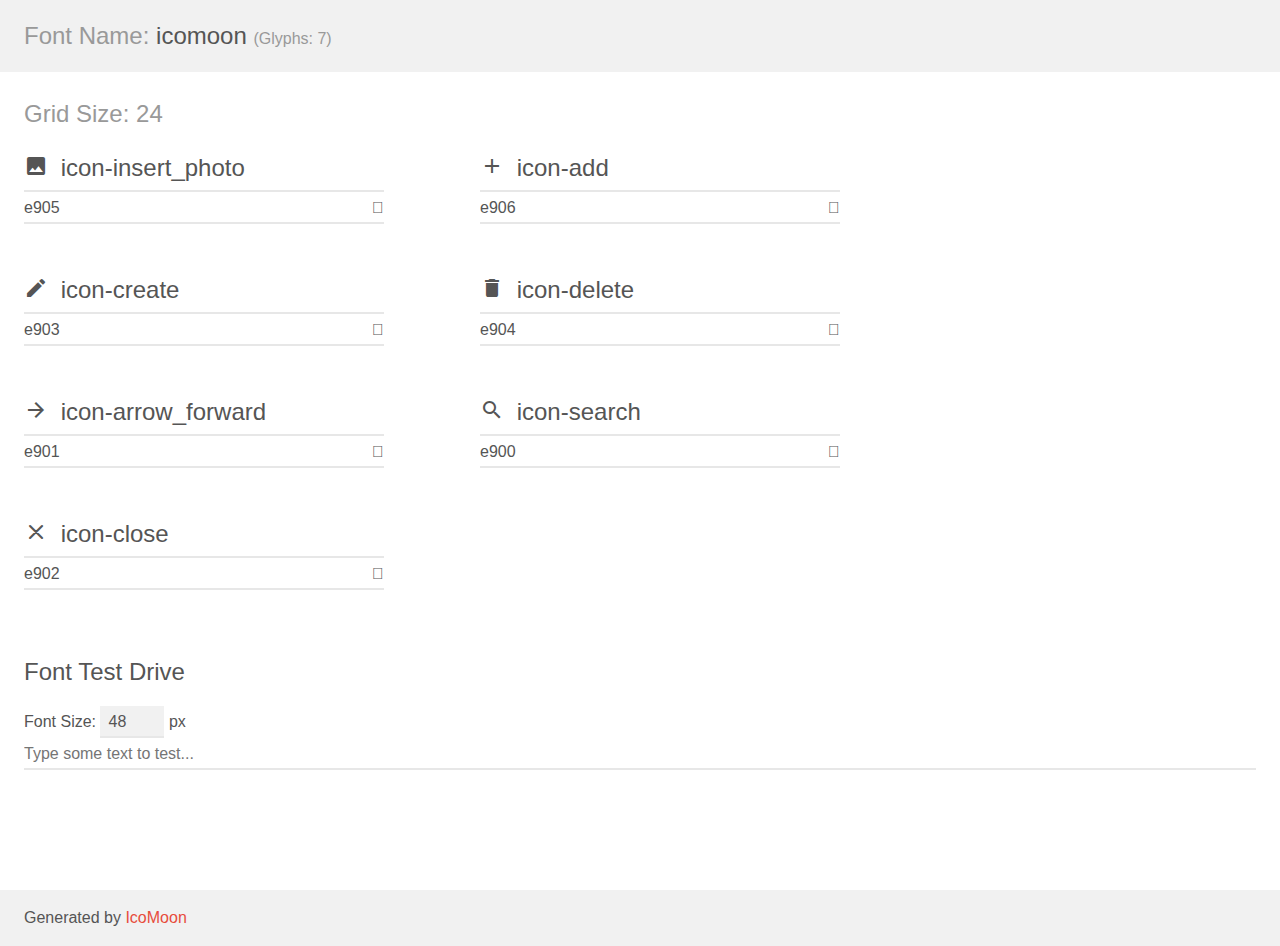
<file: assets/fonts/demo.html>
<!doctype html>
<html>
<head>
    <meta charset="utf-8">
    <title>Demo</title>
    <meta name="description" content="An Icon Font Generated By IcoMoon.io">
    <meta name="viewport" content="width=device-width, initial-scale=1">
    <link rel="stylesheet" href="demo-files/demo.css">
    <link rel="stylesheet" href="style.css"></head>
<body>
    <div class="bgc1 clearfix">
        <h1 class="mhmm mvm"><span class="fgc1">Font Name:</span> icomoon <small class="fgc1">(Glyphs:&nbsp;7)</small></h1>
    </div>
    <div class="clearfix mhl ptl">
        <h1 class="mvm mtn fgc1">Grid Size: 24</h1>
        <div class="glyph fs1">
            <div class="clearfix bshadow0 pbs">
                <span class="icon-insert_photo"></span>
                <span class="mls"> icon-insert_photo</span>
            </div>
            <fieldset class="fs0 size1of1 clearfix hidden-false">
                <input type="text" readonly value="e905" class="unit size1of2" />
                <input type="text" maxlength="1" readonly value="&#xe905;" class="unitRight size1of2 talign-right" />
            </fieldset>
            <div class="fs0 bshadow0 clearfix hidden-true">
                <span class="unit pvs fgc1">liga: </span>
                <input type="text" readonly value="" class="liga unitRight" />
            </div>
        </div>
        <div class="glyph fs1">
            <div class="clearfix bshadow0 pbs">
                <span class="icon-add"></span>
                <span class="mls"> icon-add</span>
            </div>
            <fieldset class="fs0 size1of1 clearfix hidden-false">
                <input type="text" readonly value="e906" class="unit size1of2" />
                <input type="text" maxlength="1" readonly value="&#xe906;" class="unitRight size1of2 talign-right" />
            </fieldset>
            <div class="fs0 bshadow0 clearfix hidden-true">
                <span class="unit pvs fgc1">liga: </span>
                <input type="text" readonly value="" class="liga unitRight" />
            </div>
        </div>
        <div class="glyph fs1">
            <div class="clearfix bshadow0 pbs">
                <span class="icon-create"></span>
                <span class="mls"> icon-create</span>
            </div>
            <fieldset class="fs0 size1of1 clearfix hidden-false">
                <input type="text" readonly value="e903" class="unit size1of2" />
                <input type="text" maxlength="1" readonly value="&#xe903;" class="unitRight size1of2 talign-right" />
            </fieldset>
            <div class="fs0 bshadow0 clearfix hidden-true">
                <span class="unit pvs fgc1">liga: </span>
                <input type="text" readonly value="" class="liga unitRight" />
            </div>
        </div>
        <div class="glyph fs1">
            <div class="clearfix bshadow0 pbs">
                <span class="icon-delete"></span>
                <span class="mls"> icon-delete</span>
            </div>
            <fieldset class="fs0 size1of1 clearfix hidden-false">
                <input type="text" readonly value="e904" class="unit size1of2" />
                <input type="text" maxlength="1" readonly value="&#xe904;" class="unitRight size1of2 talign-right" />
            </fieldset>
            <div class="fs0 bshadow0 clearfix hidden-true">
                <span class="unit pvs fgc1">liga: </span>
                <input type="text" readonly value="" class="liga unitRight" />
            </div>
        </div>
        <div class="glyph fs1">
            <div class="clearfix bshadow0 pbs">
                <span class="icon-arrow_forward"></span>
                <span class="mls"> icon-arrow_forward</span>
            </div>
            <fieldset class="fs0 size1of1 clearfix hidden-false">
                <input type="text" readonly value="e901" class="unit size1of2" />
                <input type="text" maxlength="1" readonly value="&#xe901;" class="unitRight size1of2 talign-right" />
            </fieldset>
            <div class="fs0 bshadow0 clearfix hidden-true">
                <span class="unit pvs fgc1">liga: </span>
                <input type="text" readonly value="" class="liga unitRight" />
            </div>
        </div>
        <div class="glyph fs1">
            <div class="clearfix bshadow0 pbs">
                <span class="icon-search"></span>
                <span class="mls"> icon-search</span>
            </div>
            <fieldset class="fs0 size1of1 clearfix hidden-false">
                <input type="text" readonly value="e900" class="unit size1of2" />
                <input type="text" maxlength="1" readonly value="&#xe900;" class="unitRight size1of2 talign-right" />
            </fieldset>
            <div class="fs0 bshadow0 clearfix hidden-true">
                <span class="unit pvs fgc1">liga: </span>
                <input type="text" readonly value="" class="liga unitRight" />
            </div>
        </div>
        <div class="glyph fs1">
            <div class="clearfix bshadow0 pbs">
                <span class="icon-close"></span>
                <span class="mls"> icon-close</span>
            </div>
            <fieldset class="fs0 size1of1 clearfix hidden-false">
                <input type="text" readonly value="e902" class="unit size1of2" />
                <input type="text" maxlength="1" readonly value="&#xe902;" class="unitRight size1of2 talign-right" />
            </fieldset>
            <div class="fs0 bshadow0 clearfix hidden-true">
                <span class="unit pvs fgc1">liga: </span>
                <input type="text" readonly value="" class="liga unitRight" />
            </div>
        </div>
    </div>

    <!--[if gt IE 8]><!-->
    <div class="mhl clearfix mbl">
        <h1>Font Test Drive</h1>
        <label>
            Font Size: <input id="fontSize" type="number" class="textbox0 mbm"
            min="8" value="48" />
            px
        </label>
        <input id="testText" type="text" class="phl size1of1 mvl"
        placeholder="Type some text to test..." value=""/>
        <div id="testDrive" class="icon-" style="font-family: icomoon">&nbsp;
        </div>
    </div>
    <!--<![endif]-->
    <div class="bgc1 clearfix">
        <p class="mhl">Generated by <a href="https://icomoon.io/app">IcoMoon</a></p>
    </div>

    <script src="demo-files/demo.js"></script>
</body>
</html>
</file>
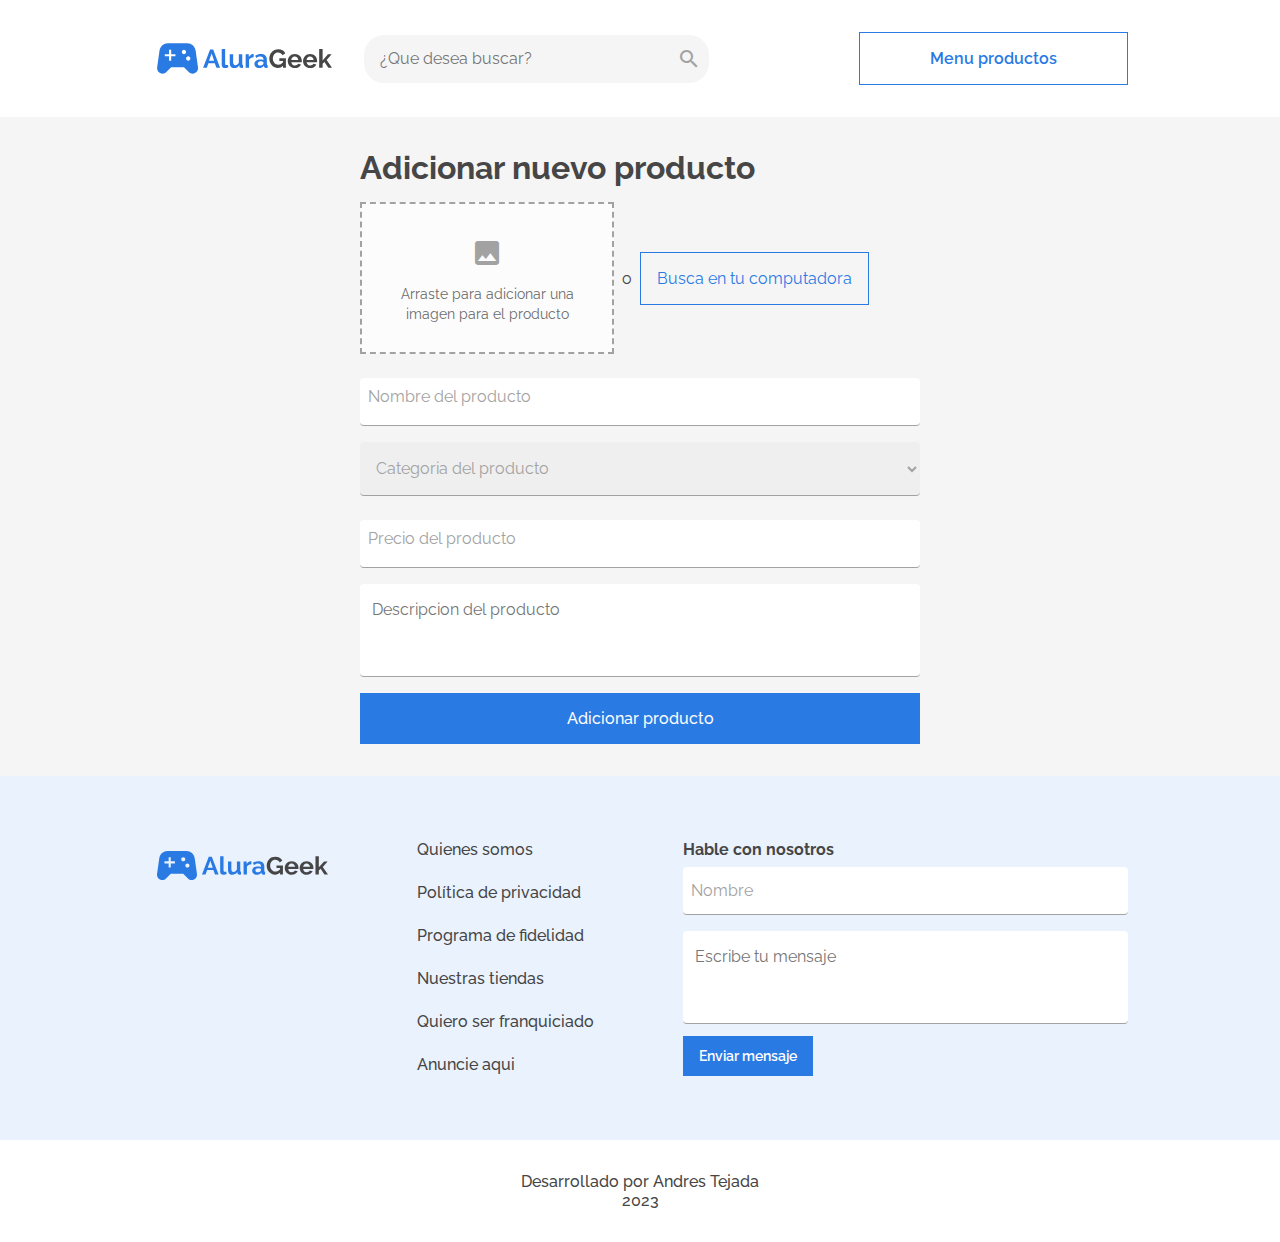
<file: assets/pages/admin-add-product.html>
<!DOCTYPE html>
<html lang="es">
<head>
  <meta charset="UTF-8">
  <meta name="viewport" content="width=device-width, initial-scale=1.0">
  <title>AluraGeek</title>
  <link rel="stylesheet" href="../fonts/style.css">
  <link rel="stylesheet" href="../css/admin-add-product.css">
  <link rel="icon" type="image/png" href="../images/logo-title.png">
</head>
<body>
  <header>
    <section class="header__upper container">
      <div class="logo__container">
        <h1 class="header__logo">
          <a href="../../index.html">
            <img src="../images/logo.svg" alt="Logotipo de AluraGeek">
          </a>       
        </h1>
        <div class="search__container">
          <label for="search" class="sr-only"></label>
          <input type="text" name="search" id="search" placeholder="¿Que desea buscar?" class="search__input">
          <i class="icon-search search__icon"></i>
        </div>
      </div>
      <a href="./admin-home.html" class="header__login" >Menu productos</a>
      <i class="icon-search header__search" data-icon-search></i>
      <i class="icon-close header__close" data-icon-search></i>
    </section>
  </header>
  <main>
    <form action="" class="add-product container" data-form>
      <fieldset>
        <legend class="add-product__title">Adicionar nuevo producto</legend>
        <div class="add-product__add-image">
          <div class="add-image__visualization" id="image-container">
            <div class="add-image__drop">
              <i class="icon-insert_photo add-image__icon"></i>
              <p class="image-drop__text">Arraste para adicionar una imagen para el producto</p>
            </div>
          </div>
          <span>o</span>
          <div class="add-image__add-file">
            <label for="add-image" class="add-image__button">
              <i class="icon-add add-image__icon"></i>
              Adicionar una imagen para el producto
            </label>
            <input type="file" id="add-image" name="add-image" accept=".jpg, .jpeg, .png" data-input-image>
          </div>
        </div>
        <div class="add-product__name">
          <input type="text" class="main-input form__input" id="name" required maxlength="20" data-input-name>
          <label for="name" class="suspended-label">Nombre del producto</label>
        </div>
        <select name="category" id="category" class="add-product__category" required data-input-category>
          <option value="" hidden selected disabled>Categoria del producto</option>
          <option value="starwars">Star Wars</option>
          <option value="consoles">Consolas</option>
          <option value="diversos">Diversos</option>
        </select>
        <div class="add-product__price">
          <input type="number" class="main-input form__input" id="price" required data-input-price>
          <label for="price" class="suspended-label">Precio del producto</label>
        </div>
        <label for="description" class="sr-only">Descripcion del producto</label>
        <textarea name="description" id="description" cols="30" rows="4" class="add-product__description main-input" placeholder="Descripcion del producto" maxlength="150" data-input-description></textarea>
        <button type="submit" class="add-product__button main-button">Adicionar producto</button>
      </fieldset>
    </form>
  </main>
  <footer>
    <section class="contact container">
        <img src="../images/logo.svg" alt="Logotipo de AluraGeek" class="contact__logo">
        <ul class="contact__list">
          <li class="contact__link">
            <a href="#">Quienes somos</a>
          </li>
          <li class="contact__link">
            <a href="#">Política de privacidad</a>
          </li>
          <li class="contact__link">
            <a href="#">Programa de fidelidad</a>
          </li>
          <li class="contact__link">
            <a href="#">Nuestras tiendas</a>
          </li>
          <li class="contact__link">
            <a href="#">Quiero ser franquiciado</a>
          </li>
          <li class="contact__link">
            <a href="#">Anuncie aqui</a>
          </li>
        </ul>
      <form action="" method="post">
        <fieldset class="contact__form">
          <legend class="form__title">Hable con nosotros</legend>
          <div class="input__container">
            <input type="text" class="form__input main-input" id="name" required>
            <label for="name" class="suspended-label">Nombre</label>
          </div>
          <label for="message" class="sr-only">Escribe tu mensaje</label>
          <textarea name="message" id="message" cols="30" rows="4" class="form__message main-input" placeholder="Escribe tu mensaje" required></textarea>
          <button class="form__button main-button">Enviar mensaje</button>
        </fieldset>
      </form>
    </section>
    <section class="credits">
      <h4 class="credits__title">Desarrollado por Andres Tejada
        <br>
        2023     
      </h4>
    </section>
  </footer>
  <script src="../scripts/add-products-components/add-products-main.js" type="module"></script>
</body>
</html>
</file>
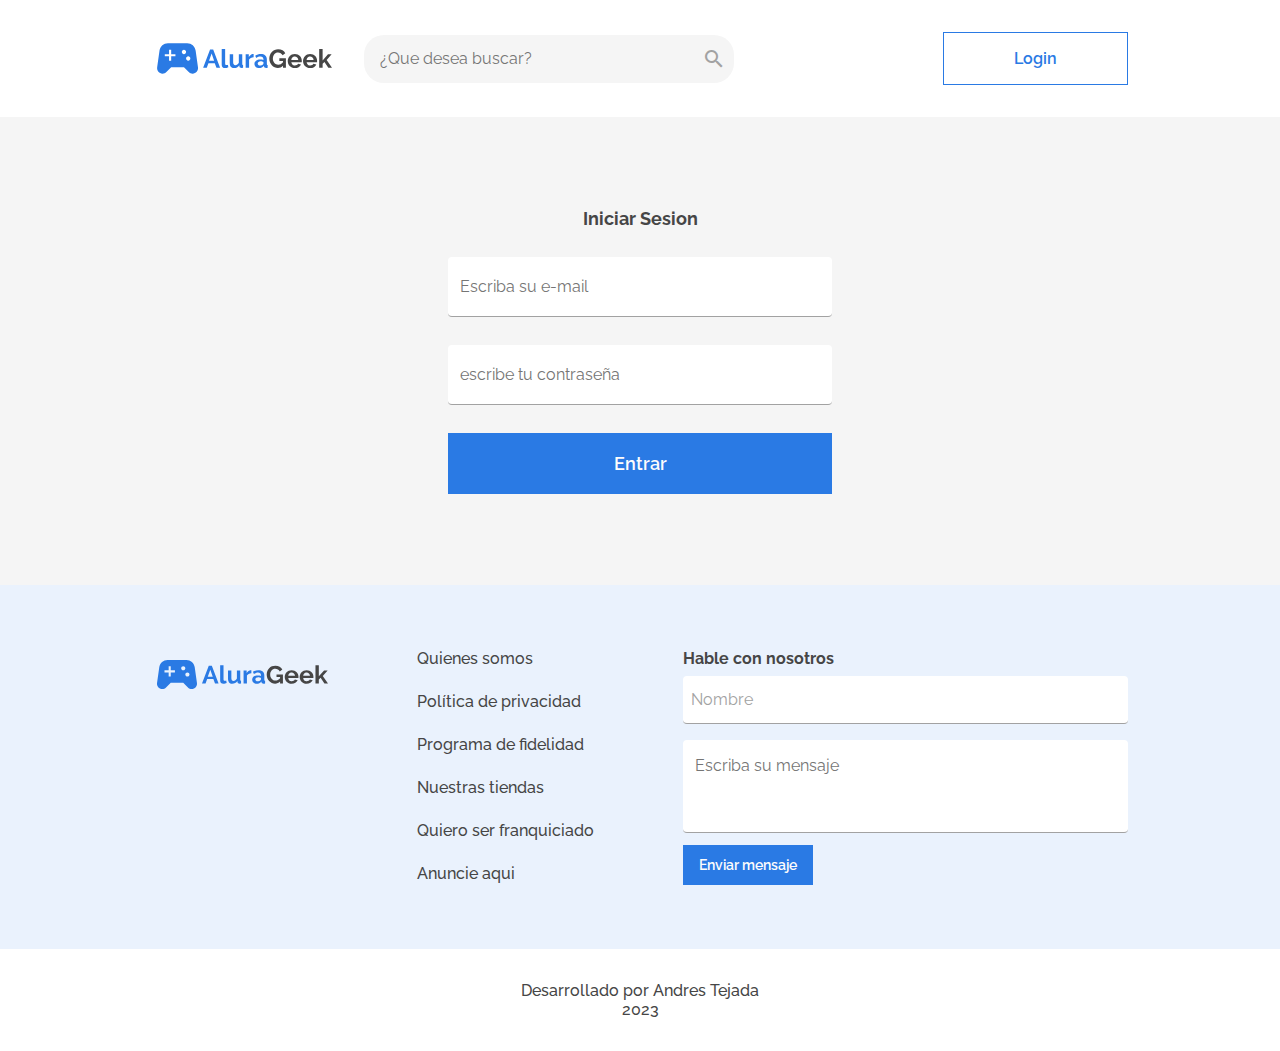
<file: assets/pages/login.html>
<!DOCTYPE html>
<html lang="es">
<head>
  <meta charset="UTF-8">
  <meta name="viewport" content="width=device-width, initial-scale=1.0">
  <title>AluraGeek</title>
  <link rel="stylesheet" href="../fonts/style.css">
  <link rel="stylesheet" href="../css/login.css">
  <link rel="icon" type="image/png" href="../images/logo-title.png">
</head>
<body>
  <header>
    <section class="header__upper container">
      <div class="logo__container">
        <h1 class="header__logo">
          <a href="../../index.html">
            <img src="../images/logo.svg" alt="Logotipo de AluraGeek">
          </a>
        </h1>
        <div class="search__container">
          <label for="search" class="sr-only"></label>
          <input type="text" name="search" id="search" placeholder="¿Que desea buscar?" class="search__input">
          <i class="icon-search search__icon"></i>
        </div>
      </div>
      <button class="header__login" data-button-login>Login</button>
      <i class="icon-search header__search" data-icon-search></i>
      <i class="icon-close header__close" data-icon-search></i>
    </section>
  </header>
  <main>
    <form action="" class="login">
      <fieldset class="login__container">
        <legend class="login__title">Iniciar Sesion</legend>
        <label for="email" class="sr-only">Escriba su e-mail</label>
        <input type="email" id="email" class="login__email main-input" placeholder="Escriba su e-mail" required>
        <label for="email" class="sr-only">escribe tu contraseña</label>
        <input type="password" id="password" class="login__password main-input" placeholder="escribe tu contraseña" required>
        <button class="login__button main-button" data-button-submit>Entrar</button>
      </fieldset>
    </form>
  </main>
  <footer>
    <section class="contact container">
        <img src="../images/logo.svg" alt="Logotipo da AluraGeek" class="contact__logo">
        <ul class="contact__list">
          <li class="contact__link">
            <a href="#">Quienes somos</a>
          </li>
          <li class="contact__link">
            <a href="#">Política de privacidad</a>
          </li>
          <li class="contact__link">
            <a href="#">Programa de fidelidad</a>
          </li>
          <li class="contact__link">
            <a href="#">Nuestras tiendas</a>
          </li>
          <li class="contact__link">
            <a href="#">Quiero ser franquiciado</a>
          </li>
          <li class="contact__link">
            <a href="#">Anuncie aqui</a>
          </li>
        </ul>
      <form action="" method="post">
        <fieldset class="contact__form">
          <legend class="form__title">Hable con nosotros</legend>
          <div class="input__container">
            <input type="text" class="form__input main-input" id="name" required>
            <label for="name" class="suspended-label">Nombre</label>
          </div>
          <label for="message" class="sr-only">Escriba su mensaje</label>
          <textarea name="message" id="message" cols="30" rows="4" class="form__message main-input" placeholder="Escriba su mensaje" required></textarea>
          <button class="form__button main-button">Enviar mensaje</button>
        </fieldset>
      </form>
    </section>
    <section class="credits">
      <h4 class="credits__title">Desarrollado por Andres Tejada
        <br>
        2023    
      </h4>
    </section>
  </footer>
  <script src="../scripts/login.js" type="module"></script>
</body>
</html>
</file>
<file: assets/fonts/demo-files/demo.css>
body {
  padding: 0;
  margin: 0;
  font-family: sans-serif;
  font-size: 1em;
  line-height: 1.5;
  color: #555;
  background: #fff;
}
h1 {
  font-size: 1.5em;
  font-weight: normal;
}
small {
  font-size: .66666667em;
}
a {
  color: #e74c3c;
  text-decoration: none;
}
a:hover, a:focus {
  box-shadow: 0 1px #e74c3c;
}
.bshadow0, input {
  box-shadow: inset 0 -2px #e7e7e7;
}
input:hover {
  box-shadow: inset 0 -2px #ccc;
}
input, fieldset {
  font-family: sans-serif;
  font-size: 1em;
  margin: 0;
  padding: 0;
  border: 0;
}
input {
  color: inherit;
  line-height: 1.5;
  height: 1.5em;
  padding: .25em 0;
}
input:focus {
  outline: none;
  box-shadow: inset 0 -2px #449fdb;
}
.glyph {
  font-size: 16px;
  width: 15em;
  padding-bottom: 1em;
  margin-right: 4em;
  margin-bottom: 1em;
  float: left;
  overflow: hidden;
}
.liga {
  width: 80%;
  width: calc(100% - 2.5em);
}
.talign-right {
  text-align: right;
}
.talign-center {
  text-align: center;
}
.bgc1 {
  background: #f1f1f1;
}
.fgc1 {
  color: #999;
}
.fgc0 {
  color: #000;
}
p {
  margin-top: 1em;
  margin-bottom: 1em;
}
.mvm {
  margin-top: .75em;
  margin-bottom: .75em;
}
.mtn {
  margin-top: 0;
}
.mtl, .mal {
  margin-top: 1.5em;
}
.mbl, .mal {
  margin-bottom: 1.5em;
}
.mal, .mhl {
  margin-left: 1.5em;
  margin-right: 1.5em;
}
.mhmm {
  margin-left: 1em;
  margin-right: 1em;
}
.mls {
  margin-left: .25em;
}
.ptl {
  padding-top: 1.5em;
}
.pbs, .pvs {
  padding-bottom: .25em;
}
.pvs, .pts {
  padding-top: .25em;
}
.unit {
  float: left;
}
.unitRight {
  float: right;
}
.size1of2 {
  width: 50%;
}
.size1of1 {
  width: 100%;
}
.clearfix:before, .clearfix:after {
  content: " ";
  display: table;
}
.clearfix:after {
  clear: both;
}
.hidden-true {
  display: none;
}
.textbox0 {
  width: 3em;
  background: #f1f1f1;
  padding: .25em .5em;
  line-height: 1.5;
  height: 1.5em;
}
#testDrive {
  display: block;
  padding-top: 24px;
  line-height: 1.5;
}
.fs0 {
  font-size: 16px;
}
.fs1 {
  font-size: 24px;
}
</file>
<file: assets/fonts/style.css>
@font-face {
  font-family: 'icomoon';
  src:  url('fonts/icomoon.eot?o4w18w');
  src:  url('fonts/icomoon.eot?o4w18w#iefix') format('embedded-opentype'),
    url('fonts/icomoon.ttf?o4w18w') format('truetype'),
    url('fonts/icomoon.woff?o4w18w') format('woff'),
    url('fonts/icomoon.svg?o4w18w#icomoon') format('svg');
  font-weight: normal;
  font-style: normal;
  font-display: block;
}

[class^="icon-"], [class*=" icon-"] {
  /* use !important to prevent issues with browser extensions that change fonts */
  font-family: 'icomoon' !important;
  speak: never;
  font-style: normal;
  font-weight: normal;
  font-variant: normal;
  text-transform: none;
  line-height: 1;

  /* Better Font Rendering =========== */
  -webkit-font-smoothing: antialiased;
  -moz-osx-font-smoothing: grayscale;
}

.icon-insert_photo:before {
  content: "\e905";
}
.icon-add:before {
  content: "\e906";
}
.icon-create:before {
  content: "\e903";
}
.icon-delete:before {
  content: "\e904";
}
.icon-arrow_forward:before {
  content: "\e901";
}
.icon-search:before {
  content: "\e900";
}
.icon-close:before {
  content: "\e902";
}
</file>
<file: assets/css/admin-add-product.css>
@import '../css/components/reset-global.css';
@import '../css/components/header.css';
@import '../css/components/footer.css';

/*=== ADD PRODUCT ===*/
header .header__login {
  padding: 0.75rem 1rem;
}
.add-product fieldset {
  display: flex;
  flex-direction: column;
  gap: 1rem;
}
.add-product__title {
  font: var(--font-22700);
  margin-bottom: 1rem;
  color: var(--text-color);
}
.add-image__drop,
.add-product__add-image span,
.add-image__add-file input[type="file"] {
  display: none;
}
.add-product__add-image {
  position: relative;
}
.add-image__visualization {
  height: 25vh;
}
.add-image__add-file {
  height: 25vh;
  border: 2px dashed #C8C8C8;
  background-color: #FCFCFC;
}
.add-image__button {
  display: flex;
  flex-direction: column;
  align-items: center;
  justify-content: center;
  gap: 1rem;
  cursor: pointer;
  height: 100%;
  color: var(--gray-300);
}
.add-image__icon {
  font-size: 2rem;
  color: var(--gray-200);
}
.add-product__name,
.add-product__price {
  position: relative;
}
.add-product__category {
  padding: 1rem 0.75rem;
  font-size: 1rem;
  border-radius: 4px;
  border-bottom: 1px solid var(--gray-200);
}
.add-product__category:not(:valid) {
  color: var(--gray-200);
}
.add-product__name input,
.add-product__price input {
  margin-bottom: 0;
}
.add-product__description {
  padding: 1rem 0 0 0.75rem;
}
.add-product__button {
  padding: 1rem 0;
  font-size: 1rem;
  font-weight: 500;
}
/*=== RESPONSIVE ===*/
@media (min-width: 650px) {
  header .header__login {
    padding: 0.75rem 2rem;
  }
  .add-image__drop,
  .add-product__add-image span {
    display: inline-block;
  }
  .add-product__add-image {
    display: flex;
    align-items: center;
    gap: 0.5rem;
  }
  .add-image__visualization {
    width: 254px;
    height: 152px;
  }
  .add-image__drop {
    width: 254px;
    height: 152px;
    background-color: var(--white-color);
    border: 2px dashed var(--gray-200);
    padding: 2rem;
    display: flex;
    flex-direction: column;
    gap: 1rem;
    align-items: center;
  }
  .image-drop__text {
    font-size: 0.875rem;
    color: var(--gray-300);
    text-align: center;
    line-height: 1.25rem;
  }
  .add-image__add-file {
    height: initial;
    border: none;
    background-color: transparent;
    transition: background 0.3s;
  }
  .add-image__add-file:hover {
    background-color: var(--blue-200);
  }
  .add-image__button,
  .icon-add {
    font-size: 0;
  }
  .add-image__button {
    display: inline-block;
    border: 1px solid var(--blue-400);
    padding: 1rem;
    color: var(--blue-400);
  }
  .add-image__button::after {
    font-size: 1rem;
    content: 'Procure no seu tablet'
  }
}
@media (min-width: 1200px) {
  header .header__login {
    padding: 1rem 4.375rem;
  }
  .add-product__title {
    font-size: 2rem;
  }
  .add-product fieldset {
    max-width: 560px;
    margin: 0 auto;
  }
  .add-image__drop {
    flex-grow: 1;
  }
  .add-image__button::after {
    content: 'Busca en tu computadora';
  }
}
</file>
<file: assets/css/login.css>
@import '../css/components/reset-global.css';
@import '../css/components/header.css';
@import '../css/components/footer.css';

/*=== FORM ===*/
.login {
  width: 275px;
  margin: 0 auto;
  padding: 6rem 0 4.75rem 0;
}
.login__container {
  display: flex;
  flex-direction: column;
  gap: 1rem;
}
.login__title {
  font-weight: 700;
  margin-bottom: 1rem;
  text-align: center;
}
.login__email,
.login__password {
  padding: 0.75rem;
}
.login__button {
  align-self: center;
  padding: 0.75rem 2.125rem;
}

/*=== RESPONSIVE ===*/
@media (min-width: 1000px) {
  .login {
    width: 30vw;
    padding: 5.6875rem 0;
  }
  .login__container {
    gap: 1.75rem;
  }
  .login__title {
    font-size: 1.125rem;
    margin-bottom: 1.75rem;
  }
  .login__email,
  .login__password {
    padding: 1.25rem 0.75rem;
  }
  .login__button {
    align-self: initial;
    padding: 1.25125rem 0;
    font-size: 1.125rem;
  }
}
</file>
